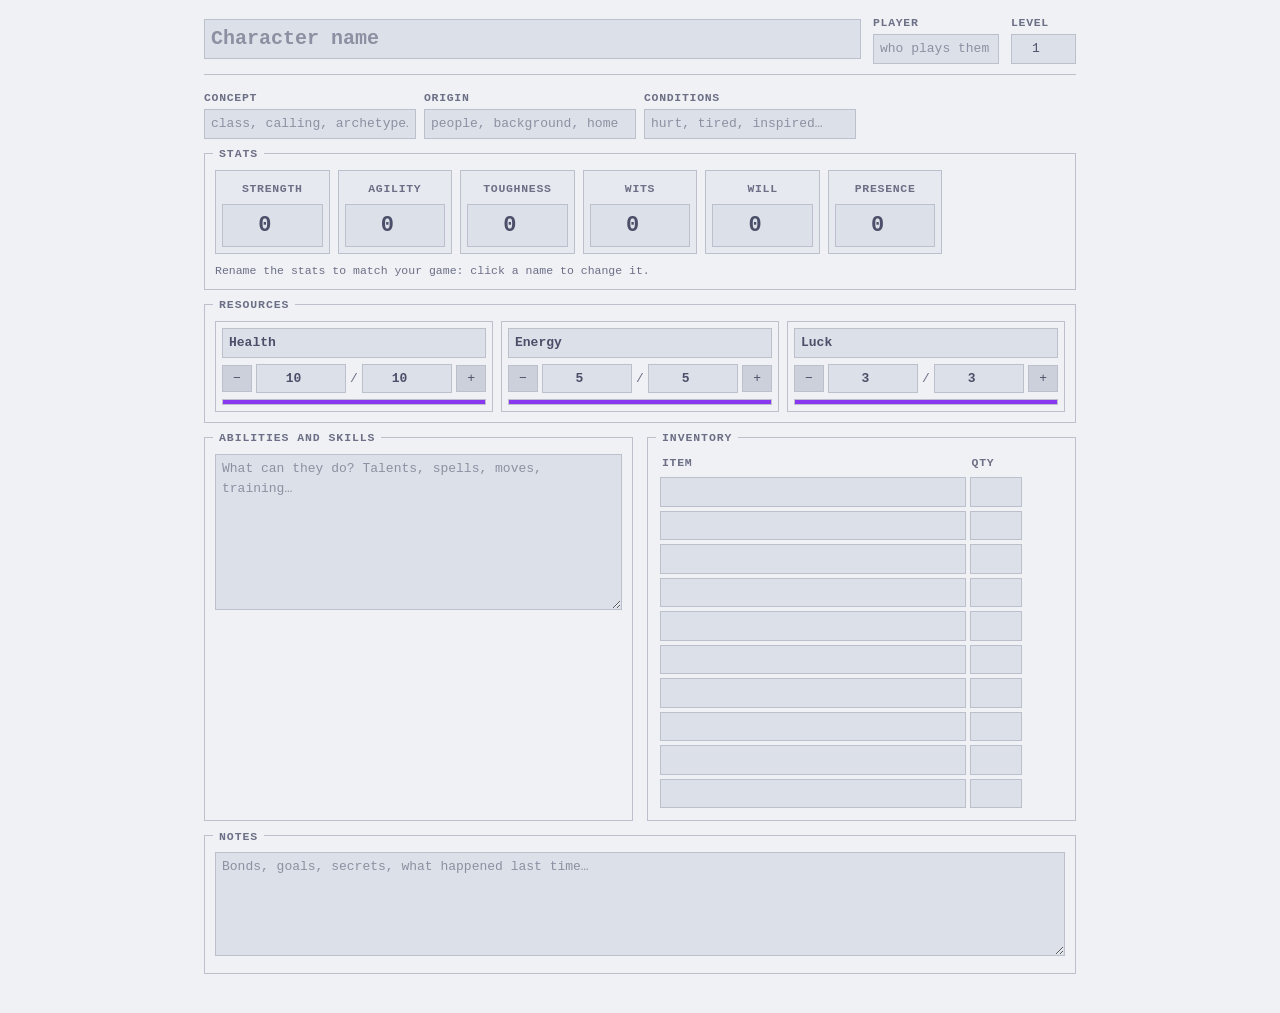
<file: web/templates/character-sheet.html>
<!doctype html>
<html lang="en">
<head>
<meta charset="utf-8">
<meta name="viewport" content="width=device-width, initial-scale=1">
<meta name="mothergoose" content="theme">
<title>Character sheet</title>
<style>
  /* MotherGoose look: its theme's tokens when MotherGoose serves the page,
     Catppuccin Latte / Mocha when the page is opened on its own. */
  :root {
    --bg: #eff1f5; --bar: #e6e9ef; --deep: #dce0e8; --surface: #ccd0da; --line: #bcc0cc; --line-strong: #acb0be;
    --text: #4c4f69; --muted: #6c6f85; --accent: #8839ef; --on-accent: #eff1f5;
    --players: #1e66f5; --referee: #fe640b; --live: #40a02b; --warn: #df8e1d; --danger: #d20f39;
    --font: "JetBrains Mono", ui-monospace, "SFMono-Regular", Menlo, Consolas, monospace;
    --fs-title: 14px; --fs-body: 13px; --fs-small: 11.5px;
  }
  @media (prefers-color-scheme: dark) {
    :root {
      --bg: #1e1e2e; --bar: #181825; --deep: #11111b; --surface: #313244; --line: #45475a; --line-strong: #585b70;
      --text: #cdd6f4; --muted: #a6adc8; --accent: #cba6f7; --on-accent: #11111b;
      --players: #89b4fa; --referee: #fab387; --live: #a6e3a1; --warn: #f9e2af; --danger: #f38ba8;
    }
  }
  * { box-sizing: border-box; }
  [hidden] { display: none !important; }
  html { -webkit-text-size-adjust: 100%; }
  body { margin: 0; background: var(--bg); color: var(--text); font: 400 var(--fs-body)/1.5 var(--font); }
  .page { max-width: 900px; margin: 0 auto; padding: 14px 14px 40px; display: grid; gap: 14px; }
  .head { display: flex; flex-wrap: wrap; align-items: center; gap: 8px 12px; padding-bottom: 10px; border-bottom: 1px solid var(--line); }
  .head .grow { flex: 1 1 220px; }
  .big { font-size: calc(var(--fs-title) + 6px); font-weight: 700; width: 100%; }
  /* Panels: a 1px box with its title sitting on the top line. */
  .panel { position: relative; border: 1px solid var(--line); padding: 16px 10px 10px; }
  .panel > .t {
    position: absolute; top: -.75em; left: 8px; padding: 0 6px; background: var(--bg);
    font-size: var(--fs-small); font-weight: 700; letter-spacing: .08em; text-transform: uppercase; color: var(--muted);
  }
  .grid { display: grid; gap: 8px; grid-template-columns: repeat(auto-fill, minmax(var(--min, 150px), 1fr)); }
  .row { display: flex; flex-wrap: wrap; align-items: center; gap: 6px; }
  .muted { color: var(--muted); }
  .small { font-size: var(--fs-small); }
  label.f { display: grid; gap: 3px; }
  label.f > span { font-size: var(--fs-small); font-weight: 700; color: var(--muted); text-transform: uppercase; letter-spacing: .06em; }
  input, textarea, select {
    font: inherit; color: var(--text); background: var(--deep);
    border: 1px solid var(--line); border-radius: 0; padding: 4px 6px; min-width: 0;
  }
  input::placeholder, textarea::placeholder { color: var(--muted); opacity: .7; }
  textarea { width: 100%; min-height: 6em; resize: vertical; line-height: 1.5; }
  input[type=number] { text-align: center; }
  input[type=checkbox], input[type=radio] { accent-color: var(--accent); width: 15px; height: 15px; margin: 0; }
  input:focus, textarea:focus, select:focus, [contenteditable]:focus { outline: none; border-color: var(--accent); }
  button {
    font: inherit; color: var(--text); background: var(--surface); border: 1px solid var(--line);
    border-radius: 0; padding: 3px 10px; cursor: pointer; min-height: 26px;
  }
  button:hover { border-color: var(--accent); }
  button:focus-visible { outline: 1px solid var(--accent); outline-offset: 1px; }
  button.primary { background: var(--accent); border-color: var(--accent); color: var(--on-accent); font-weight: 700; }
  button.quiet { background: none; }
  table { width: 100%; border-collapse: collapse; }
  th { font-size: var(--fs-small); font-weight: 700; color: var(--muted); text-transform: uppercase; letter-spacing: .06em; text-align: left; padding: 0 4px 4px; }
  td { padding: 2px; }
  td input { width: 100%; }
  /* Touch screens: everything you tap is 40px or more, text a step bigger,
     and fields at 16px or more so iOS doesn't zoom in. */
  @media (pointer: coarse) {
    :root { --fs-title: 16px; --fs-body: 15px; --fs-small: 13px; }
    button { min-height: 40px; min-width: 40px; touch-action: manipulation; }
    input, select, textarea { font-size: max(16px, 1em); }
    input:not([type=checkbox]):not([type=radio]), select { min-height: 40px; }
    input[type=checkbox], input[type=radio] { width: 22px; height: 22px; }
    td { padding: 3px 2px; }
  }
  /* Reduced or no motion, as chosen in MotherGoose's Display settings. */
  :root[data-anim="off"] *, :root[data-anim="reduced"] * { transition: none !important; animation: none !important; }
  .stats { --min: 110px; }
  .stat { display: grid; gap: 4px; padding: 6px; border: 1px solid var(--line); background: var(--bar); text-align: center; }
  .stat input.lbl { background: none; border-color: transparent; text-align: center; font-size: var(--fs-small); font-weight: 700; text-transform: uppercase; letter-spacing: .06em; color: var(--muted); padding: 2px; }
  .stat input.lbl:focus { border-color: var(--accent); }
  .stat input.val { font-size: calc(var(--fs-title) + 8px); font-weight: 700; padding: 4px 2px; }
  .res { display: grid; grid-template-columns: minmax(0, 1fr); gap: 6px; align-items: center; padding: 6px; border: 1px solid var(--line); }
  .res input.lbl { font-weight: 700; }
  .res .count input { flex: 1; min-width: 3em; }
  .res .count { display: flex; align-items: center; gap: 4px; min-width: 0; }
  .res .count input { width: 4.2em; font-weight: 700; }
  .res .bar { grid-column: 1 / -1; height: 6px; background: var(--deep); border: 1px solid var(--line); }
  .res .bar span { display: block; height: 100%; width: 0; background: var(--accent); transition: width .2s; }
  .two { display: grid; gap: 14px; grid-template-columns: repeat(auto-fit, minmax(280px, 1fr)); }
  .inv td:nth-child(2) input { width: 4em; }
</style>
</head>
<body>
<main class="page">
  <header class="head">
    <div class="grow"><input class="big" id="name" placeholder="Character name" aria-label="Character name"></div>
    <label class="f"><span>Player</span><input id="player" placeholder="who plays them" size="14"></label>
    <label class="f"><span>Level</span><input id="level" type="number" min="0" value="1" style="width:5em"></label>
  </header>

  <div class="grid" style="--min: 200px">
    <label class="f"><span>Concept</span><input id="concept" placeholder="class, calling, archetype…"></label>
    <label class="f"><span>Origin</span><input id="origin" placeholder="people, background, home"></label>
    <label class="f"><span>Conditions</span><input id="conditions" placeholder="hurt, tired, inspired…"></label>
  </div>

  <section class="panel"><span class="t">Stats</span>
    <div class="grid stats">
      <div class="stat"><input class="lbl" id="stat1-label" value="Strength" aria-label="Stat 1 name"><input class="val" id="stat1" type="number" value="0" aria-label="Stat 1"></div>
      <div class="stat"><input class="lbl" id="stat2-label" value="Agility" aria-label="Stat 2 name"><input class="val" id="stat2" type="number" value="0" aria-label="Stat 2"></div>
      <div class="stat"><input class="lbl" id="stat3-label" value="Toughness" aria-label="Stat 3 name"><input class="val" id="stat3" type="number" value="0" aria-label="Stat 3"></div>
      <div class="stat"><input class="lbl" id="stat4-label" value="Wits" aria-label="Stat 4 name"><input class="val" id="stat4" type="number" value="0" aria-label="Stat 4"></div>
      <div class="stat"><input class="lbl" id="stat5-label" value="Will" aria-label="Stat 5 name"><input class="val" id="stat5" type="number" value="0" aria-label="Stat 5"></div>
      <div class="stat"><input class="lbl" id="stat6-label" value="Presence" aria-label="Stat 6 name"><input class="val" id="stat6" type="number" value="0" aria-label="Stat 6"></div>
    </div>
    <p class="small muted" style="margin:8px 0 0">Rename the stats to match your game: click a name to change it.</p>
  </section>

  <section class="panel"><span class="t">Resources</span>
    <div class="grid" style="--min: 230px">
      <div class="res" data-res="res1">
        <input class="lbl" id="res1-label" value="Health" aria-label="Resource 1 name">
        <span class="count"><button type="button" data-step="-1" aria-label="One less">−</button><input id="res1" type="number" value="10" aria-label="Current"><span class="muted">/</span><input id="res1-max" type="number" value="10" aria-label="Maximum"><button type="button" data-step="1" aria-label="One more">+</button></span>
        <div class="bar"><span></span></div>
      </div>
      <div class="res" data-res="res2">
        <input class="lbl" id="res2-label" value="Energy" aria-label="Resource 2 name">
        <span class="count"><button type="button" data-step="-1" aria-label="One less">−</button><input id="res2" type="number" value="5" aria-label="Current"><span class="muted">/</span><input id="res2-max" type="number" value="5" aria-label="Maximum"><button type="button" data-step="1" aria-label="One more">+</button></span>
        <div class="bar"><span></span></div>
      </div>
      <div class="res" data-res="res3">
        <input class="lbl" id="res3-label" value="Luck" aria-label="Resource 3 name">
        <span class="count"><button type="button" data-step="-1" aria-label="One less">−</button><input id="res3" type="number" value="3" aria-label="Current"><span class="muted">/</span><input id="res3-max" type="number" value="3" aria-label="Maximum"><button type="button" data-step="1" aria-label="One more">+</button></span>
        <div class="bar"><span></span></div>
      </div>
    </div>
  </section>

  <div class="two">
    <section class="panel"><span class="t">Abilities and skills</span>
      <textarea id="abilities" placeholder="What can they do? Talents, spells, moves, training…" style="min-height:12em"></textarea>
    </section>
    <section class="panel"><span class="t">Inventory</span>
      <table class="inv"><thead><tr><th>Item</th><th>Qty</th></tr></thead><tbody id="inv"></tbody></table>
    </section>
  </div>

  <section class="panel"><span class="t">Notes</span>
    <textarea id="notes" placeholder="Bonds, goals, secrets, what happened last time…" style="min-height:8em"></textarea>
  </section>
</main>
<script>
  // Inventory rows: each field has its own id, so every row is saved.
  (function () {
    var body = document.getElementById('inv');
    for (var i = 1; i <= 10; i++) {
      var tr = document.createElement('tr');
      tr.innerHTML = '<td><input id="inv' + i + '" aria-label="Item ' + i + '"></td><td><input id="inv' + i + '-qty" type="number" min="0" aria-label="Quantity ' + i + '"></td>';
      body.appendChild(tr);
    }
  })();

  // Resources: − and + change the current value (as typing would, so it is
  // saved and synced), and the bar shows how full it is.
  document.addEventListener('DOMContentLoaded', function () {
    document.querySelectorAll('.res').forEach(function (box) {
      var id = box.dataset.res;
      var cur = document.getElementById(id), max = document.getElementById(id + '-max');
      var bar = box.querySelector('.bar span');
      function draw() {
        var c = parseFloat(cur.value) || 0, m = parseFloat(max.value) || 0;
        bar.style.width = (m > 0 ? Math.max(0, Math.min(100, c / m * 100)) : 0) + '%';
      }
      box.querySelectorAll('[data-step]').forEach(function (b) {
        b.addEventListener('click', function () {
          cur.value = (parseFloat(cur.value) || 0) + Number(b.dataset.step);
          cur.dispatchEvent(new Event('input', { bubbles: true }));
          cur.dispatchEvent(new Event('change', { bubbles: true }));
        });
      });
      cur.addEventListener('input', draw);
      max.addEventListener('input', draw);
      draw();
    });
  });
</script>
</body>
</html>
</file>
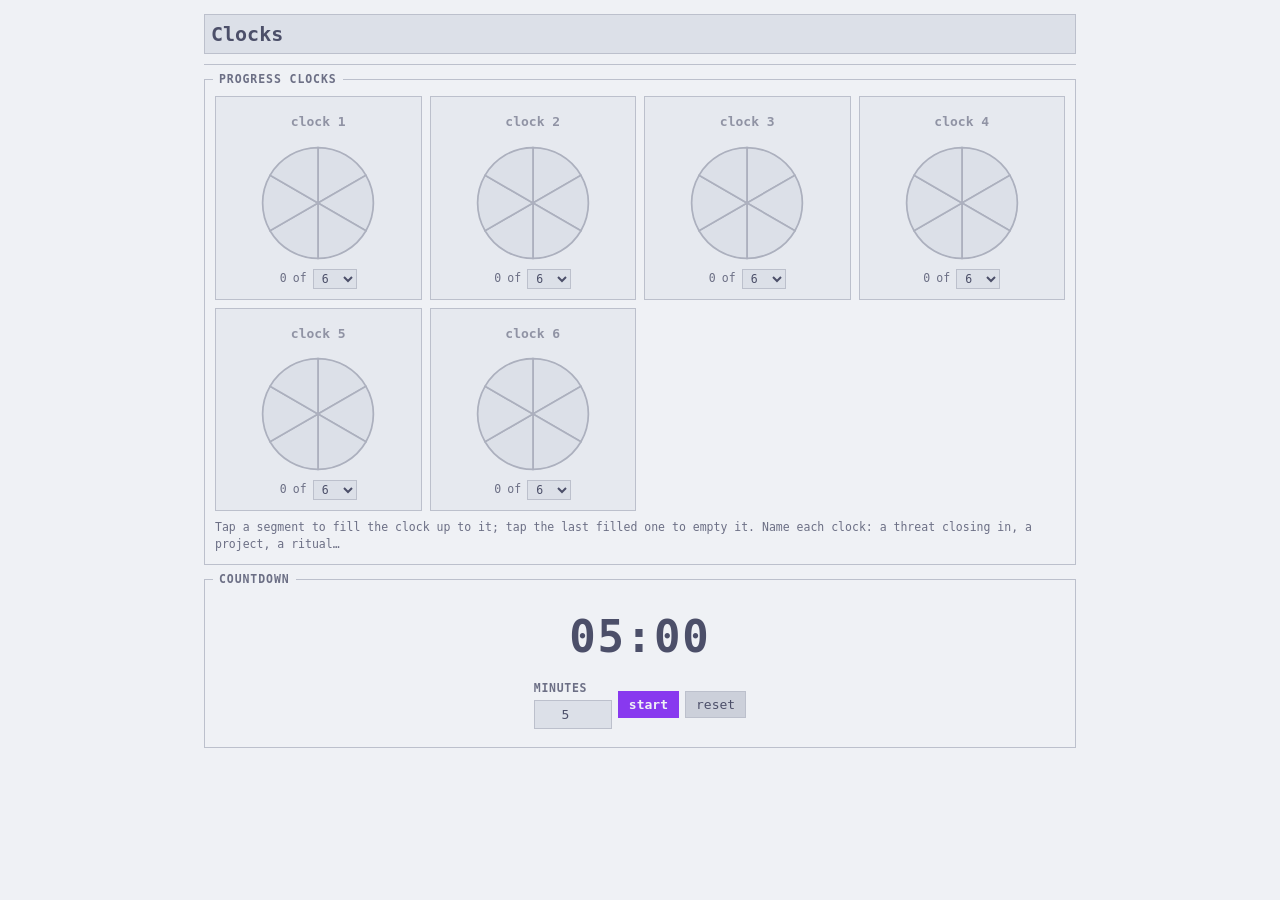
<file: web/templates/clocks.html>
<!doctype html>
<html lang="en">
<head>
<meta charset="utf-8">
<meta name="viewport" content="width=device-width, initial-scale=1">
<meta name="mothergoose" content="theme">
<title>Clocks</title>
<style>
  /* MotherGoose look: its theme's tokens when MotherGoose serves the page,
     Catppuccin Latte / Mocha when the page is opened on its own. */
  :root {
    --bg: #eff1f5; --bar: #e6e9ef; --deep: #dce0e8; --surface: #ccd0da; --line: #bcc0cc; --line-strong: #acb0be;
    --text: #4c4f69; --muted: #6c6f85; --accent: #8839ef; --on-accent: #eff1f5;
    --players: #1e66f5; --referee: #fe640b; --live: #40a02b; --warn: #df8e1d; --danger: #d20f39;
    --font: "JetBrains Mono", ui-monospace, "SFMono-Regular", Menlo, Consolas, monospace;
    --fs-title: 14px; --fs-body: 13px; --fs-small: 11.5px;
  }
  @media (prefers-color-scheme: dark) {
    :root {
      --bg: #1e1e2e; --bar: #181825; --deep: #11111b; --surface: #313244; --line: #45475a; --line-strong: #585b70;
      --text: #cdd6f4; --muted: #a6adc8; --accent: #cba6f7; --on-accent: #11111b;
      --players: #89b4fa; --referee: #fab387; --live: #a6e3a1; --warn: #f9e2af; --danger: #f38ba8;
    }
  }
  * { box-sizing: border-box; }
  [hidden] { display: none !important; }
  html { -webkit-text-size-adjust: 100%; }
  body { margin: 0; background: var(--bg); color: var(--text); font: 400 var(--fs-body)/1.5 var(--font); }
  .page { max-width: 900px; margin: 0 auto; padding: 14px 14px 40px; display: grid; gap: 14px; }
  .head { display: flex; flex-wrap: wrap; align-items: center; gap: 8px 12px; padding-bottom: 10px; border-bottom: 1px solid var(--line); }
  .head .grow { flex: 1 1 220px; }
  .big { font-size: calc(var(--fs-title) + 6px); font-weight: 700; width: 100%; }
  /* Panels: a 1px box with its title sitting on the top line. */
  .panel { position: relative; border: 1px solid var(--line); padding: 16px 10px 10px; }
  .panel > .t {
    position: absolute; top: -.75em; left: 8px; padding: 0 6px; background: var(--bg);
    font-size: var(--fs-small); font-weight: 700; letter-spacing: .08em; text-transform: uppercase; color: var(--muted);
  }
  .grid { display: grid; gap: 8px; grid-template-columns: repeat(auto-fill, minmax(var(--min, 150px), 1fr)); }
  .row { display: flex; flex-wrap: wrap; align-items: center; gap: 6px; }
  .muted { color: var(--muted); }
  .small { font-size: var(--fs-small); }
  label.f { display: grid; gap: 3px; }
  label.f > span { font-size: var(--fs-small); font-weight: 700; color: var(--muted); text-transform: uppercase; letter-spacing: .06em; }
  input, textarea, select {
    font: inherit; color: var(--text); background: var(--deep);
    border: 1px solid var(--line); border-radius: 0; padding: 4px 6px; min-width: 0;
  }
  input::placeholder, textarea::placeholder { color: var(--muted); opacity: .7; }
  textarea { width: 100%; min-height: 6em; resize: vertical; line-height: 1.5; }
  input[type=number] { text-align: center; }
  input[type=checkbox], input[type=radio] { accent-color: var(--accent); width: 15px; height: 15px; margin: 0; }
  input:focus, textarea:focus, select:focus, [contenteditable]:focus { outline: none; border-color: var(--accent); }
  button {
    font: inherit; color: var(--text); background: var(--surface); border: 1px solid var(--line);
    border-radius: 0; padding: 3px 10px; cursor: pointer; min-height: 26px;
  }
  button:hover { border-color: var(--accent); }
  button:focus-visible { outline: 1px solid var(--accent); outline-offset: 1px; }
  button.primary { background: var(--accent); border-color: var(--accent); color: var(--on-accent); font-weight: 700; }
  button.quiet { background: none; }
  table { width: 100%; border-collapse: collapse; }
  th { font-size: var(--fs-small); font-weight: 700; color: var(--muted); text-transform: uppercase; letter-spacing: .06em; text-align: left; padding: 0 4px 4px; }
  td { padding: 2px; }
  td input { width: 100%; }
  /* Touch screens: everything you tap is 40px or more, text a step bigger,
     and fields at 16px or more so iOS doesn't zoom in. */
  @media (pointer: coarse) {
    :root { --fs-title: 16px; --fs-body: 15px; --fs-small: 13px; }
    button { min-height: 40px; min-width: 40px; touch-action: manipulation; }
    input, select, textarea { font-size: max(16px, 1em); }
    input:not([type=checkbox]):not([type=radio]), select { min-height: 40px; }
    input[type=checkbox], input[type=radio] { width: 22px; height: 22px; }
    td { padding: 3px 2px; }
  }
  /* Reduced or no motion, as chosen in MotherGoose's Display settings. */
  :root[data-anim="off"] *, :root[data-anim="reduced"] * { transition: none !important; animation: none !important; }
  .clocks { --min: 180px; }
  .clock { display: grid; justify-items: center; gap: 6px; padding: 10px 8px; border: 1px solid var(--line); background: var(--bar); }
  .clock input.lbl { width: 100%; text-align: center; font-weight: 700; background: none; border-color: transparent; }
  .clock input.lbl:focus { border-color: var(--accent); }
  .clock svg { width: 120px; height: 120px; cursor: pointer; touch-action: manipulation; }
  .clock svg path { fill: var(--deep); stroke: var(--line-strong); stroke-width: 1.5; transition: fill .15s; }
  .clock svg path.on { fill: var(--accent); }
  .clock svg path:hover { stroke: var(--accent); }
  .clock .meta { display: flex; align-items: center; gap: 6px; font-size: var(--fs-small); color: var(--muted); }
  .clock select { padding: 1px 4px; }
  .timer { display: grid; justify-items: center; gap: 10px; padding: 8px; }
  .timer .left { font-size: 44px; font-weight: 700; letter-spacing: .04em; font-variant-numeric: tabular-nums; }
  .timer .left.done { color: var(--danger); }
  .timer .left.run { color: var(--accent); }
</style>
</head>
<body>
<main class="page">
  <header class="head">
    <div class="grow"><input class="big" id="title" value="Clocks" aria-label="Title"></div>
  </header>

  <section class="panel"><span class="t">Progress clocks</span>
    <div class="grid clocks" id="clocks"></div>
    <p class="small muted" style="margin:8px 0 0">Tap a segment to fill the clock up to it; tap the last filled one to empty it. Name each clock: a threat closing in, a project, a ritual…</p>
  </section>

  <section class="panel"><span class="t">Countdown</span>
    <div class="timer">
      <div class="left" id="left" aria-live="polite">05:00</div>
      <div class="row">
        <label class="f"><span>Minutes</span><input id="timer-min" type="number" min="0" max="600" value="5" style="width:6em"></label>
        <button type="button" class="primary" id="go">start</button>
        <button type="button" id="reset">reset</button>
      </div>
    </div>
  </section>
</main>
<script>
  // A clock's name and size are fields; how full it is, and the countdown,
  // are kept with MotherGoose.set so every device shows the same.
  var CLOCKS = 6, SVGNS = 'http://www.w3.org/2000/svg';
  (function () {
    var box = document.getElementById('clocks');
    for (var i = 1; i <= CLOCKS; i++) {
      var d = document.createElement('div');
      d.className = 'clock';
      d.dataset.clock = i;
      d.innerHTML = '<input class="lbl" id="k' + i + '-label" placeholder="clock ' + i + '" aria-label="Clock ' + i + ' name">' +
        '<svg viewBox="-52 -52 104 104" role="img" aria-label="Clock ' + i + '"></svg>' +
        '<span class="meta"><span class="fill">0</span> of <select id="k' + i + '-size" aria-label="Segments">' +
        [4, 6, 8, 10, 12].map(function (n) { return '<option' + (n === 6 ? ' selected' : '') + '>' + n + '</option>'; }).join('') + '</select></span>';
      box.appendChild(d);
    }
  })();

  document.addEventListener('DOMContentLoaded', function () {
    var mg = window.MotherGoose;
    var fill = {};
    function size(i) { return +document.getElementById('k' + i + '-size').value || 6; }
    function draw(i) {
      var box = document.querySelector('[data-clock="' + i + '"]'), svg = box.querySelector('svg');
      var n = size(i), f = Math.min(fill[i] || 0, n);
      svg.textContent = '';
      for (var s = 0; s < n; s++) {
        var a0 = (s / n) * 2 * Math.PI - Math.PI / 2, a1 = ((s + 1) / n) * 2 * Math.PI - Math.PI / 2;
        var p = document.createElementNS(SVGNS, 'path');
        p.setAttribute('d', 'M0 0 L' + 48 * Math.cos(a0) + ' ' + 48 * Math.sin(a0) + ' A48 48 0 0 1 ' + 48 * Math.cos(a1) + ' ' + 48 * Math.sin(a1) + ' Z');
        if (s < f) p.setAttribute('class', 'on');
        p.dataset.seg = s + 1;
        svg.appendChild(p);
      }
      box.querySelector('.fill').textContent = f;
    }
    for (var i = 1; i <= CLOCKS; i++) {
      (function (i) {
        fill[i] = (mg && mg.get('k' + i)) || 0;
        var box = document.querySelector('[data-clock="' + i + '"]');
        box.querySelector('svg').addEventListener('click', function (e) {
          var seg = e.target.dataset && +e.target.dataset.seg;
          if (!seg) return;
          fill[i] = fill[i] === seg ? seg - 1 : seg;
          if (mg) mg.set('k' + i, fill[i]);
          draw(i);
        });
        document.getElementById('k' + i + '-size').addEventListener('change', function () { draw(i); });
        if (mg) mg.on('k' + i, function (v) { fill[i] = v || 0; draw(i); });
        draw(i);
      })(i);
    }

    // The countdown: { running, endsAt } while running, { left } when paused.
    var t = (mg && mg.get('timer')) || null, tick = 0;
    var left = document.getElementById('left'), go = document.getElementById('go'), mins = document.getElementById('timer-min');
    function full() { return Math.max(0, (parseFloat(mins.value) || 0) * 60000); }
    function remaining() { return !t ? full() : t.running ? Math.max(0, t.endsAt - Date.now()) : t.left; }
    function show() {
      var ms = remaining(), s = Math.ceil(ms / 1000);
      left.textContent = String(Math.floor(s / 60)).padStart(2, '0') + ':' + String(s % 60).padStart(2, '0');
      left.className = 'left' + (t && t.running ? ' run' : '') + (ms === 0 && t ? ' done' : '');
      go.textContent = t && t.running ? 'pause' : 'start';
      clearTimeout(tick);
      if (t && t.running && ms > 0) tick = setTimeout(show, 250);
    }
    function save() { if (mg) mg.set('timer', t); show(); }
    go.addEventListener('click', function () {
      if (t && t.running) t = { running: false, left: remaining() };
      else t = { running: true, endsAt: Date.now() + (t ? t.left : full()) };
      save();
    });
    document.getElementById('reset').addEventListener('click', function () { t = null; save(); });
    mins.addEventListener('input', show);
    if (mg) mg.on('timer', function (v) { t = v || null; show(); });
    show();
  });
</script>
</body>
</html>
</file>
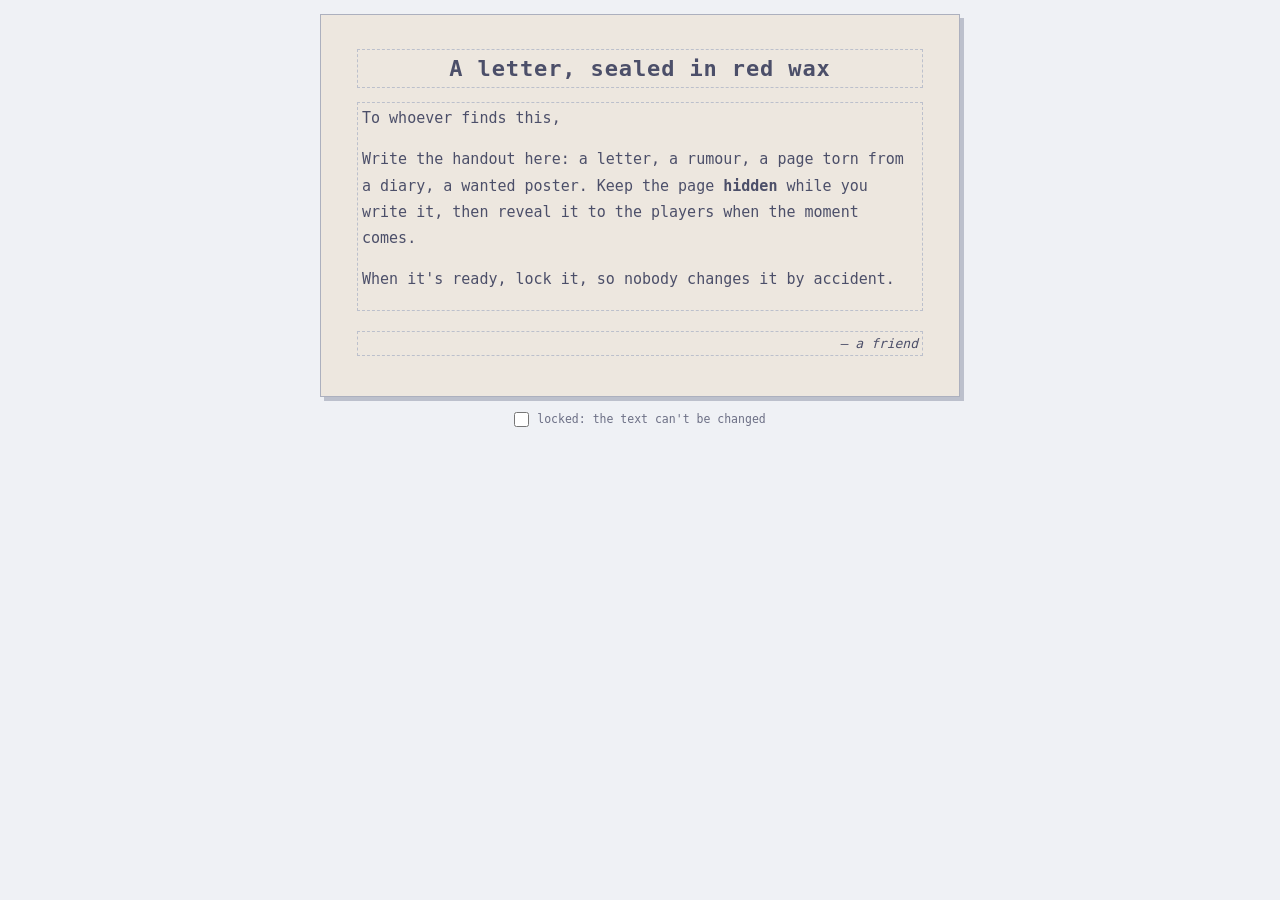
<file: web/templates/handout.html>
<!doctype html>
<html lang="en">
<head>
<meta charset="utf-8">
<meta name="viewport" content="width=device-width, initial-scale=1">
<meta name="mothergoose" content="theme">
<title>Handout</title>
<style>
  /* MotherGoose look: its theme's tokens when MotherGoose serves the page,
     Catppuccin Latte / Mocha when the page is opened on its own. */
  :root {
    --bg: #eff1f5; --bar: #e6e9ef; --deep: #dce0e8; --surface: #ccd0da; --line: #bcc0cc; --line-strong: #acb0be;
    --text: #4c4f69; --muted: #6c6f85; --accent: #8839ef; --on-accent: #eff1f5;
    --players: #1e66f5; --referee: #fe640b; --live: #40a02b; --warn: #df8e1d; --danger: #d20f39;
    --font: "JetBrains Mono", ui-monospace, "SFMono-Regular", Menlo, Consolas, monospace;
    --fs-title: 14px; --fs-body: 13px; --fs-small: 11.5px;
  }
  @media (prefers-color-scheme: dark) {
    :root {
      --bg: #1e1e2e; --bar: #181825; --deep: #11111b; --surface: #313244; --line: #45475a; --line-strong: #585b70;
      --text: #cdd6f4; --muted: #a6adc8; --accent: #cba6f7; --on-accent: #11111b;
      --players: #89b4fa; --referee: #fab387; --live: #a6e3a1; --warn: #f9e2af; --danger: #f38ba8;
    }
  }
  * { box-sizing: border-box; }
  [hidden] { display: none !important; }
  html { -webkit-text-size-adjust: 100%; }
  body { margin: 0; background: var(--bg); color: var(--text); font: 400 var(--fs-body)/1.5 var(--font); }
  .page { max-width: 900px; margin: 0 auto; padding: 14px 14px 40px; display: grid; gap: 14px; }
  .head { display: flex; flex-wrap: wrap; align-items: center; gap: 8px 12px; padding-bottom: 10px; border-bottom: 1px solid var(--line); }
  .head .grow { flex: 1 1 220px; }
  .big { font-size: calc(var(--fs-title) + 6px); font-weight: 700; width: 100%; }
  /* Panels: a 1px box with its title sitting on the top line. */
  .panel { position: relative; border: 1px solid var(--line); padding: 16px 10px 10px; }
  .panel > .t {
    position: absolute; top: -.75em; left: 8px; padding: 0 6px; background: var(--bg);
    font-size: var(--fs-small); font-weight: 700; letter-spacing: .08em; text-transform: uppercase; color: var(--muted);
  }
  .grid { display: grid; gap: 8px; grid-template-columns: repeat(auto-fill, minmax(var(--min, 150px), 1fr)); }
  .row { display: flex; flex-wrap: wrap; align-items: center; gap: 6px; }
  .muted { color: var(--muted); }
  .small { font-size: var(--fs-small); }
  label.f { display: grid; gap: 3px; }
  label.f > span { font-size: var(--fs-small); font-weight: 700; color: var(--muted); text-transform: uppercase; letter-spacing: .06em; }
  input, textarea, select {
    font: inherit; color: var(--text); background: var(--deep);
    border: 1px solid var(--line); border-radius: 0; padding: 4px 6px; min-width: 0;
  }
  input::placeholder, textarea::placeholder { color: var(--muted); opacity: .7; }
  textarea { width: 100%; min-height: 6em; resize: vertical; line-height: 1.5; }
  input[type=number] { text-align: center; }
  input[type=checkbox], input[type=radio] { accent-color: var(--accent); width: 15px; height: 15px; margin: 0; }
  input:focus, textarea:focus, select:focus, [contenteditable]:focus { outline: none; border-color: var(--accent); }
  button {
    font: inherit; color: var(--text); background: var(--surface); border: 1px solid var(--line);
    border-radius: 0; padding: 3px 10px; cursor: pointer; min-height: 26px;
  }
  button:hover { border-color: var(--accent); }
  button:focus-visible { outline: 1px solid var(--accent); outline-offset: 1px; }
  button.primary { background: var(--accent); border-color: var(--accent); color: var(--on-accent); font-weight: 700; }
  button.quiet { background: none; }
  table { width: 100%; border-collapse: collapse; }
  th { font-size: var(--fs-small); font-weight: 700; color: var(--muted); text-transform: uppercase; letter-spacing: .06em; text-align: left; padding: 0 4px 4px; }
  td { padding: 2px; }
  td input { width: 100%; }
  /* Touch screens: everything you tap is 40px or more, text a step bigger,
     and fields at 16px or more so iOS doesn't zoom in. */
  @media (pointer: coarse) {
    :root { --fs-title: 16px; --fs-body: 15px; --fs-small: 13px; }
    button { min-height: 40px; min-width: 40px; touch-action: manipulation; }
    input, select, textarea { font-size: max(16px, 1em); }
    input:not([type=checkbox]):not([type=radio]), select { min-height: 40px; }
    input[type=checkbox], input[type=radio] { width: 22px; height: 22px; }
    td { padding: 3px 2px; }
  }
  /* Reduced or no motion, as chosen in MotherGoose's Display settings. */
  :root[data-anim="off"] *, :root[data-anim="reduced"] * { transition: none !important; animation: none !important; }
  .paper {
    max-width: 640px; width: 100%; margin: 0 auto; padding: 34px 36px 40px;
    background: color-mix(in srgb, var(--warn) 10%, var(--bg)); color: var(--text);
    border: 1px solid var(--line-strong); box-shadow: 4px 4px 0 var(--line);
  }
  .paper h1 { margin: 0 0 14px; font-size: calc(var(--fs-title) + 8px); text-align: center; letter-spacing: .04em; }
  #heading, #letter, #signature { outline: none; border: 1px dashed transparent; padding: 2px 4px; }
  .editing #heading, .editing #letter, .editing #signature { border-color: var(--line); }
  #heading:focus, #letter:focus, #signature:focus { border-color: var(--accent); }
  #letter { line-height: 1.75; font-size: calc(var(--fs-body) + 2px); min-height: 10em; overflow-wrap: anywhere; }
  #letter p { margin: 0 0 1em; }
  #signature { margin-top: 20px; text-align: right; font-style: italic; }
  .lock { display: flex; align-items: center; justify-content: center; gap: 8px; font-size: var(--fs-small); color: var(--muted); }
</style>
</head>
<body>
<main class="page">
  <article class="paper editing" id="paper">
    <h1 id="heading" contenteditable="true" aria-label="Heading">A letter, sealed in red wax</h1>
    <div id="letter" contenteditable="true" role="textbox" aria-multiline="true" aria-label="Text">
      <p>To whoever finds this,</p>
      <p>Write the handout here: a letter, a rumour, a page torn from a diary, a wanted poster. Keep the page <b>hidden</b> while you write it, then reveal it to the players when the moment comes.</p>
      <p>When it's ready, lock it, so nobody changes it by accident.</p>
    </div>
    <div id="signature" contenteditable="true" aria-label="Signature">— a friend</div>
  </article>
  <label class="lock" id="lockLabel" data-mg-ignore><input type="checkbox" id="locked"> locked: the text can't be changed</label>
  <p class="lock" id="lockedNote" hidden>locked by the referee</p>
</main>
<script>
  // Locked or not is kept with MotherGoose.set, and only the referee gets
  // the switch: MotherGoose opens the page with ?edit on the referee's
  // computer. Players see "locked by the referee". (Opened on its own,
  // without MotherGoose, the switch is there.)
  document.addEventListener('DOMContentLoaded', function () {
    var mg = window.MotherGoose;
    var canEdit = !mg || /[?&]edit\b/.test(location.search);
    var lock = document.getElementById('locked');
    var locked = mg ? !!mg.get('locked') : false;
    function apply() {
      ['heading', 'letter', 'signature'].forEach(function (id) {
        document.getElementById(id).setAttribute('contenteditable', locked ? 'false' : 'true');
      });
      document.getElementById('paper').classList.toggle('editing', !locked);
      lock.checked = locked;
      document.getElementById('lockLabel').hidden = !canEdit;
      document.getElementById('lockedNote').hidden = canEdit || !locked;
    }
    lock.addEventListener('change', function () {
      locked = lock.checked;
      if (mg) mg.set('locked', locked);
      apply();
    });
    if (mg) mg.on('locked', function (v) { locked = !!v; apply(); });
    // After MotherGoose has restored the text (its own DOMContentLoaded).
    setTimeout(apply, 0);
  });
</script>
</body>
</html>
</file>
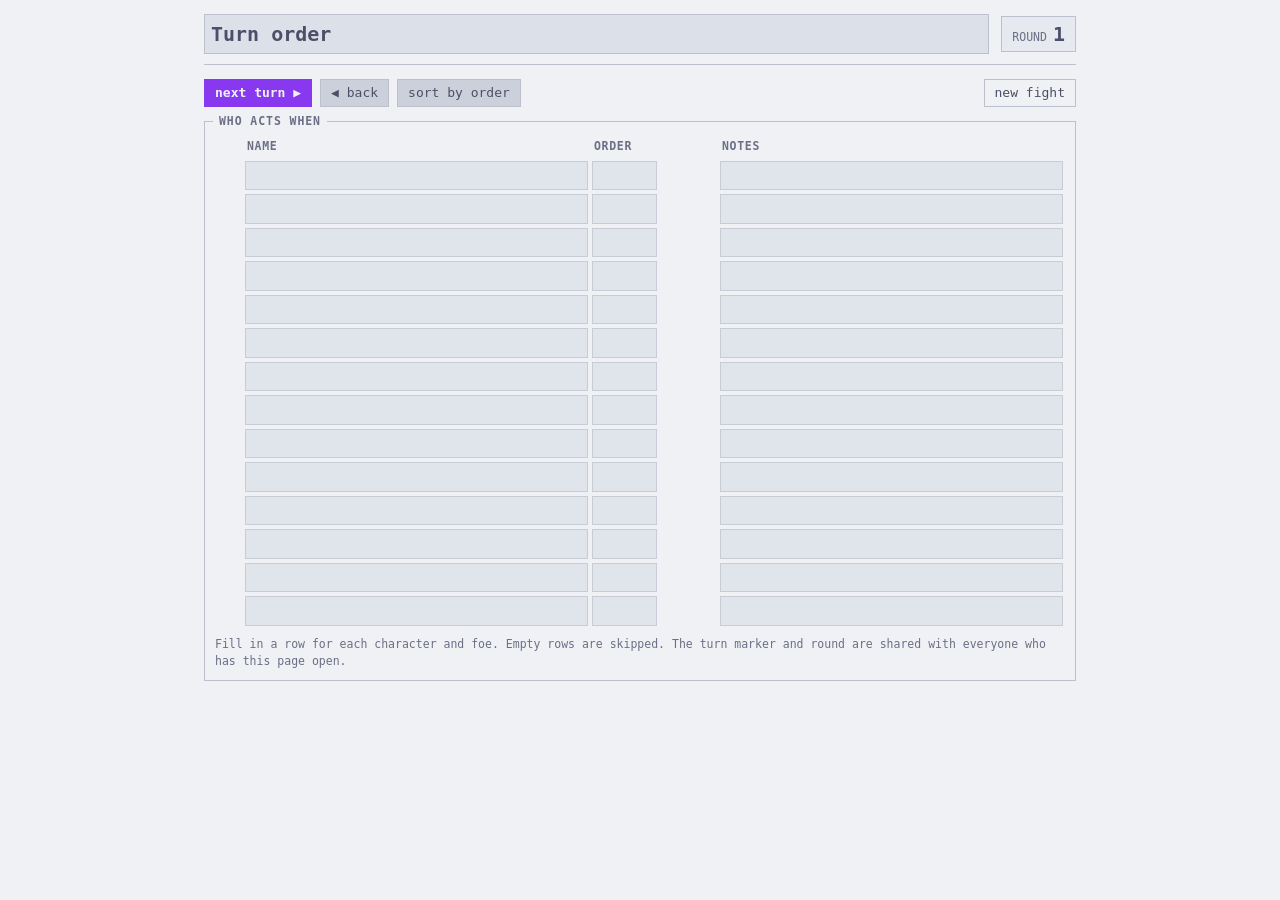
<file: web/templates/initiative.html>
<!doctype html>
<html lang="en">
<head>
<meta charset="utf-8">
<meta name="viewport" content="width=device-width, initial-scale=1">
<meta name="mothergoose" content="theme">
<title>Turn order</title>
<style>
  /* MotherGoose look: its theme's tokens when MotherGoose serves the page,
     Catppuccin Latte / Mocha when the page is opened on its own. */
  :root {
    --bg: #eff1f5; --bar: #e6e9ef; --deep: #dce0e8; --surface: #ccd0da; --line: #bcc0cc; --line-strong: #acb0be;
    --text: #4c4f69; --muted: #6c6f85; --accent: #8839ef; --on-accent: #eff1f5;
    --players: #1e66f5; --referee: #fe640b; --live: #40a02b; --warn: #df8e1d; --danger: #d20f39;
    --font: "JetBrains Mono", ui-monospace, "SFMono-Regular", Menlo, Consolas, monospace;
    --fs-title: 14px; --fs-body: 13px; --fs-small: 11.5px;
  }
  @media (prefers-color-scheme: dark) {
    :root {
      --bg: #1e1e2e; --bar: #181825; --deep: #11111b; --surface: #313244; --line: #45475a; --line-strong: #585b70;
      --text: #cdd6f4; --muted: #a6adc8; --accent: #cba6f7; --on-accent: #11111b;
      --players: #89b4fa; --referee: #fab387; --live: #a6e3a1; --warn: #f9e2af; --danger: #f38ba8;
    }
  }
  * { box-sizing: border-box; }
  [hidden] { display: none !important; }
  html { -webkit-text-size-adjust: 100%; }
  body { margin: 0; background: var(--bg); color: var(--text); font: 400 var(--fs-body)/1.5 var(--font); }
  .page { max-width: 900px; margin: 0 auto; padding: 14px 14px 40px; display: grid; gap: 14px; }
  .head { display: flex; flex-wrap: wrap; align-items: center; gap: 8px 12px; padding-bottom: 10px; border-bottom: 1px solid var(--line); }
  .head .grow { flex: 1 1 220px; }
  .big { font-size: calc(var(--fs-title) + 6px); font-weight: 700; width: 100%; }
  /* Panels: a 1px box with its title sitting on the top line. */
  .panel { position: relative; border: 1px solid var(--line); padding: 16px 10px 10px; }
  .panel > .t {
    position: absolute; top: -.75em; left: 8px; padding: 0 6px; background: var(--bg);
    font-size: var(--fs-small); font-weight: 700; letter-spacing: .08em; text-transform: uppercase; color: var(--muted);
  }
  .grid { display: grid; gap: 8px; grid-template-columns: repeat(auto-fill, minmax(var(--min, 150px), 1fr)); }
  .row { display: flex; flex-wrap: wrap; align-items: center; gap: 6px; }
  .muted { color: var(--muted); }
  .small { font-size: var(--fs-small); }
  label.f { display: grid; gap: 3px; }
  label.f > span { font-size: var(--fs-small); font-weight: 700; color: var(--muted); text-transform: uppercase; letter-spacing: .06em; }
  input, textarea, select {
    font: inherit; color: var(--text); background: var(--deep);
    border: 1px solid var(--line); border-radius: 0; padding: 4px 6px; min-width: 0;
  }
  input::placeholder, textarea::placeholder { color: var(--muted); opacity: .7; }
  textarea { width: 100%; min-height: 6em; resize: vertical; line-height: 1.5; }
  input[type=number] { text-align: center; }
  input[type=checkbox], input[type=radio] { accent-color: var(--accent); width: 15px; height: 15px; margin: 0; }
  input:focus, textarea:focus, select:focus, [contenteditable]:focus { outline: none; border-color: var(--accent); }
  button {
    font: inherit; color: var(--text); background: var(--surface); border: 1px solid var(--line);
    border-radius: 0; padding: 3px 10px; cursor: pointer; min-height: 26px;
  }
  button:hover { border-color: var(--accent); }
  button:focus-visible { outline: 1px solid var(--accent); outline-offset: 1px; }
  button.primary { background: var(--accent); border-color: var(--accent); color: var(--on-accent); font-weight: 700; }
  button.quiet { background: none; }
  table { width: 100%; border-collapse: collapse; }
  th { font-size: var(--fs-small); font-weight: 700; color: var(--muted); text-transform: uppercase; letter-spacing: .06em; text-align: left; padding: 0 4px 4px; }
  td { padding: 2px; }
  td input { width: 100%; }
  /* Touch screens: everything you tap is 40px or more, text a step bigger,
     and fields at 16px or more so iOS doesn't zoom in. */
  @media (pointer: coarse) {
    :root { --fs-title: 16px; --fs-body: 15px; --fs-small: 13px; }
    button { min-height: 40px; min-width: 40px; touch-action: manipulation; }
    input, select, textarea { font-size: max(16px, 1em); }
    input:not([type=checkbox]):not([type=radio]), select { min-height: 40px; }
    input[type=checkbox], input[type=radio] { width: 22px; height: 22px; }
    td { padding: 3px 2px; }
  }
  /* Reduced or no motion, as chosen in MotherGoose's Display settings. */
  :root[data-anim="off"] *, :root[data-anim="reduced"] * { transition: none !important; animation: none !important; }
  .bar2 { display: flex; flex-wrap: wrap; align-items: center; gap: 8px; }
  .round { display: inline-flex; align-items: baseline; gap: 6px; padding: 2px 10px; border: 1px solid var(--line); background: var(--bar); }
  .round b { font-size: calc(var(--fs-title) + 6px); }
  #order td:first-child { width: 28px; text-align: center; color: var(--muted); }
  #order td:nth-child(3) input { width: 5em; }
  #order tr.now td { background: color-mix(in srgb, var(--accent) 22%, var(--bg)); }
  #order tr.now td:first-child { color: var(--accent); font-weight: 700; }
  #order tr.now td:first-child::before { content: "▶"; }
  #order tr.now input { font-weight: 700; }
  #order tr.empty input { opacity: .75; }
</style>
</head>
<body>
<main class="page">
  <header class="head">
    <div class="grow"><input class="big" id="title" value="Turn order" aria-label="Title"></div>
    <span class="round" title="Round"><span class="small muted">ROUND</span><b id="round-out">1</b></span>
  </header>

  <div class="bar2">
    <button type="button" class="primary" id="next" title="The next one in the list takes their turn">next turn ▶</button>
    <button type="button" id="prev" title="Back to the one before">◀ back</button>
    <button type="button" id="sort" title="Highest order first">sort by order</button>
    <span class="grow" style="flex:1"></span>
    <button type="button" class="quiet" id="restart" title="Back to round 1, first in the list">new fight</button>
  </div>

  <section class="panel"><span class="t">Who acts when</span>
    <table id="order"><thead><tr><th></th><th>Name</th><th>Order</th><th>Notes</th></tr></thead><tbody></tbody></table>
    <p class="small muted" style="margin:8px 0 0">Fill in a row for each character and foe. Empty rows are skipped. The turn marker and round are shared with everyone who has this page open.</p>
  </section>
</main>
<script>
  var ROWS = 14;
  (function () {
    var body = document.querySelector('#order tbody');
    for (var i = 1; i <= ROWS; i++) {
      var tr = document.createElement('tr');
      tr.dataset.row = i;
      tr.innerHTML = '<td></td><td><input id="r' + i + '-name" aria-label="Name ' + i + '"></td>' +
        '<td><input id="r' + i + '-order" type="number" aria-label="Order ' + i + '"></td>' +
        '<td><input id="r' + i + '-note" aria-label="Notes ' + i + '"></td>';
      body.appendChild(tr);
    }
  })();

  document.addEventListener('DOMContentLoaded', function () {
    var mg = window.MotherGoose;
    var turn = (mg && mg.get('turn')) || 1;     // the row taking its turn
    var round = (mg && mg.get('round')) || 1;
    var rows = function () { return Array.from(document.querySelectorAll('#order tbody tr')); };
    var field = function (i, f) { return document.getElementById('r' + i + '-' + f); };
    var filled = function () { return rows().map(function (r) { return +r.dataset.row; }).filter(function (i) { return field(i, 'name').value.trim(); }); };

    function draw() {
      rows().forEach(function (r) {
        var i = +r.dataset.row;
        r.classList.toggle('now', i === turn && !!field(i, 'name').value.trim());
        r.classList.toggle('empty', !field(i, 'name').value.trim());
      });
      document.getElementById('round-out').textContent = round;
    }
    function save() { if (mg) { mg.set('turn', turn); mg.set('round', round); } draw(); }
    function step(by) {
      var list = filled();
      if (!list.length) return;
      var at = list.indexOf(turn);
      if (at < 0) { turn = list[0]; save(); return; }
      var next = at + by;
      if (next >= list.length) { next = 0; round++; }
      if (next < 0) { next = list.length - 1; round = Math.max(1, round - 1); }
      turn = list[next];
      save();
    }
    // Sorting moves the values between rows (as if typed), so it syncs.
    function sort() {
      var list = rows().map(function (r) {
        var i = +r.dataset.row;
        return { name: field(i, 'name').value, order: field(i, 'order').value, note: field(i, 'note').value, now: i === turn };
      });
      list.sort(function (a, b) {
        if (!a.name.trim() !== !b.name.trim()) return a.name.trim() ? -1 : 1;
        return (parseFloat(b.order) || -Infinity) - (parseFloat(a.order) || -Infinity);
      });
      list.forEach(function (v, k) {
        var i = k + 1;
        ['name', 'order', 'note'].forEach(function (f) {
          var el = field(i, f);
          if (el.value !== v[f]) { el.value = v[f]; el.dispatchEvent(new Event('input', { bubbles: true })); }
        });
        if (v.now) turn = i;
      });
      save();
    }
    document.getElementById('next').addEventListener('click', function () { step(1); });
    document.getElementById('prev').addEventListener('click', function () { step(-1); });
    document.getElementById('sort').addEventListener('click', sort);
    document.getElementById('restart').addEventListener('click', function () { var l = filled(); turn = l[0] || 1; round = 1; save(); });
    document.getElementById('order').addEventListener('input', draw);
    if (mg) {
      mg.on('turn', function (v) { turn = v || 1; draw(); });
      mg.on('round', function (v) { round = v || 1; draw(); });
    }
    draw();
  });
</script>
</body>
</html>
</file>
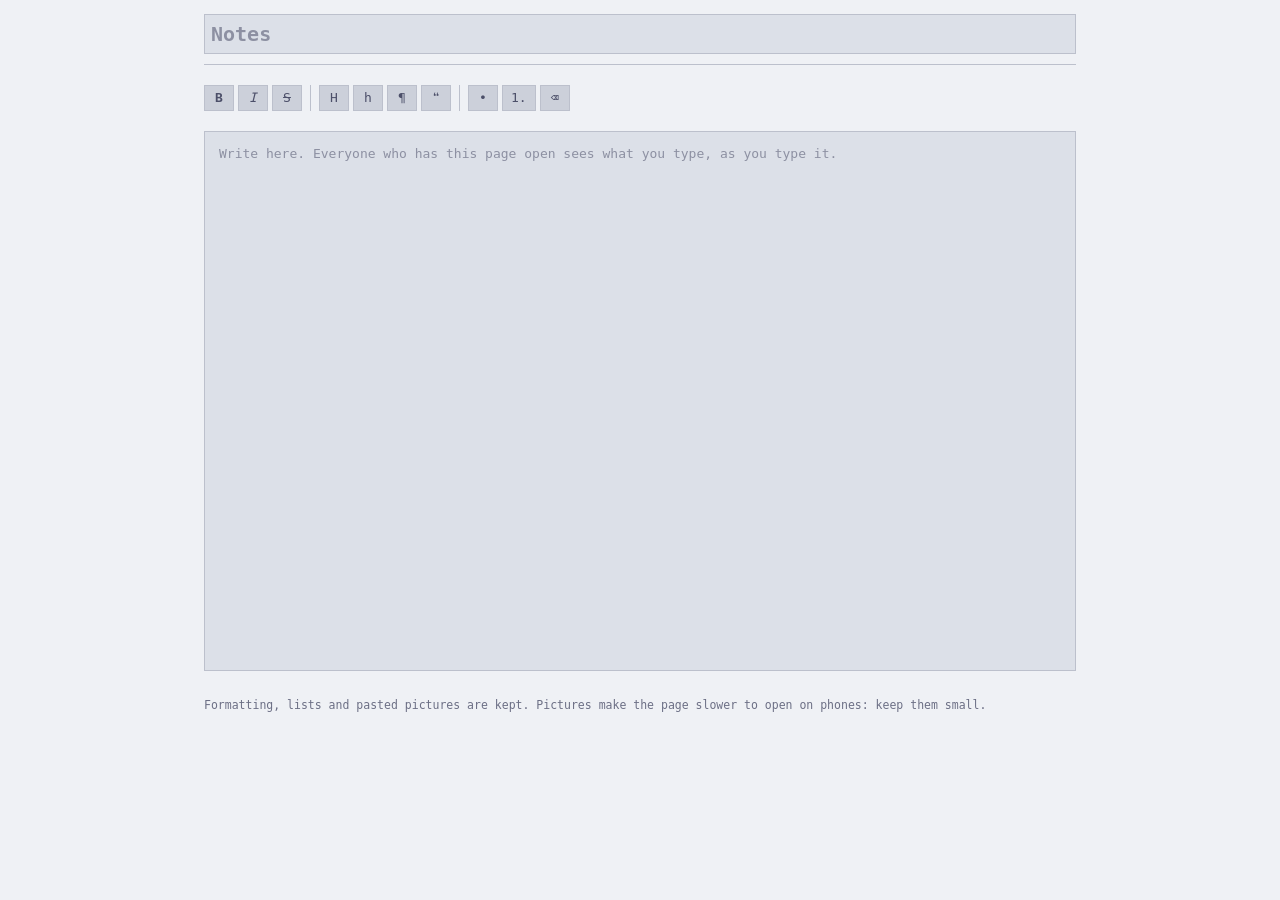
<file: web/templates/notes.html>
<!doctype html>
<html lang="en">
<head>
<meta charset="utf-8">
<meta name="viewport" content="width=device-width, initial-scale=1">
<meta name="mothergoose" content="theme">
<title>Notes</title>
<style>
  /* MotherGoose look: its theme's tokens when MotherGoose serves the page,
     Catppuccin Latte / Mocha when the page is opened on its own. */
  :root {
    --bg: #eff1f5; --bar: #e6e9ef; --deep: #dce0e8; --surface: #ccd0da; --line: #bcc0cc; --line-strong: #acb0be;
    --text: #4c4f69; --muted: #6c6f85; --accent: #8839ef; --on-accent: #eff1f5;
    --players: #1e66f5; --referee: #fe640b; --live: #40a02b; --warn: #df8e1d; --danger: #d20f39;
    --font: "JetBrains Mono", ui-monospace, "SFMono-Regular", Menlo, Consolas, monospace;
    --fs-title: 14px; --fs-body: 13px; --fs-small: 11.5px;
  }
  @media (prefers-color-scheme: dark) {
    :root {
      --bg: #1e1e2e; --bar: #181825; --deep: #11111b; --surface: #313244; --line: #45475a; --line-strong: #585b70;
      --text: #cdd6f4; --muted: #a6adc8; --accent: #cba6f7; --on-accent: #11111b;
      --players: #89b4fa; --referee: #fab387; --live: #a6e3a1; --warn: #f9e2af; --danger: #f38ba8;
    }
  }
  * { box-sizing: border-box; }
  [hidden] { display: none !important; }
  html { -webkit-text-size-adjust: 100%; }
  body { margin: 0; background: var(--bg); color: var(--text); font: 400 var(--fs-body)/1.5 var(--font); }
  .page { max-width: 900px; margin: 0 auto; padding: 14px 14px 40px; display: grid; gap: 14px; }
  .head { display: flex; flex-wrap: wrap; align-items: center; gap: 8px 12px; padding-bottom: 10px; border-bottom: 1px solid var(--line); }
  .head .grow { flex: 1 1 220px; }
  .big { font-size: calc(var(--fs-title) + 6px); font-weight: 700; width: 100%; }
  /* Panels: a 1px box with its title sitting on the top line. */
  .panel { position: relative; border: 1px solid var(--line); padding: 16px 10px 10px; }
  .panel > .t {
    position: absolute; top: -.75em; left: 8px; padding: 0 6px; background: var(--bg);
    font-size: var(--fs-small); font-weight: 700; letter-spacing: .08em; text-transform: uppercase; color: var(--muted);
  }
  .grid { display: grid; gap: 8px; grid-template-columns: repeat(auto-fill, minmax(var(--min, 150px), 1fr)); }
  .row { display: flex; flex-wrap: wrap; align-items: center; gap: 6px; }
  .muted { color: var(--muted); }
  .small { font-size: var(--fs-small); }
  label.f { display: grid; gap: 3px; }
  label.f > span { font-size: var(--fs-small); font-weight: 700; color: var(--muted); text-transform: uppercase; letter-spacing: .06em; }
  input, textarea, select {
    font: inherit; color: var(--text); background: var(--deep);
    border: 1px solid var(--line); border-radius: 0; padding: 4px 6px; min-width: 0;
  }
  input::placeholder, textarea::placeholder { color: var(--muted); opacity: .7; }
  textarea { width: 100%; min-height: 6em; resize: vertical; line-height: 1.5; }
  input[type=number] { text-align: center; }
  input[type=checkbox], input[type=radio] { accent-color: var(--accent); width: 15px; height: 15px; margin: 0; }
  input:focus, textarea:focus, select:focus, [contenteditable]:focus { outline: none; border-color: var(--accent); }
  button {
    font: inherit; color: var(--text); background: var(--surface); border: 1px solid var(--line);
    border-radius: 0; padding: 3px 10px; cursor: pointer; min-height: 26px;
  }
  button:hover { border-color: var(--accent); }
  button:focus-visible { outline: 1px solid var(--accent); outline-offset: 1px; }
  button.primary { background: var(--accent); border-color: var(--accent); color: var(--on-accent); font-weight: 700; }
  button.quiet { background: none; }
  table { width: 100%; border-collapse: collapse; }
  th { font-size: var(--fs-small); font-weight: 700; color: var(--muted); text-transform: uppercase; letter-spacing: .06em; text-align: left; padding: 0 4px 4px; }
  td { padding: 2px; }
  td input { width: 100%; }
  /* Touch screens: everything you tap is 40px or more, text a step bigger,
     and fields at 16px or more so iOS doesn't zoom in. */
  @media (pointer: coarse) {
    :root { --fs-title: 16px; --fs-body: 15px; --fs-small: 13px; }
    button { min-height: 40px; min-width: 40px; touch-action: manipulation; }
    input, select, textarea { font-size: max(16px, 1em); }
    input:not([type=checkbox]):not([type=radio]), select { min-height: 40px; }
    input[type=checkbox], input[type=radio] { width: 22px; height: 22px; }
    td { padding: 3px 2px; }
  }
  /* Reduced or no motion, as chosen in MotherGoose's Display settings. */
  :root[data-anim="off"] *, :root[data-anim="reduced"] * { transition: none !important; animation: none !important; }
  .tools { position: sticky; top: 0; z-index: 1; display: flex; flex-wrap: wrap; gap: 4px; padding: 6px 0; background: var(--bg); }
  .tools button { min-width: 30px; padding: 2px 8px; }
  .tools .sep { width: 1px; align-self: stretch; background: var(--line); margin: 0 4px; }
  #notes {
    min-height: 60vh; padding: 12px 14px; background: var(--deep); border: 1px solid var(--line);
    line-height: 1.6; overflow-wrap: anywhere;
  }
  #notes:empty::before { content: attr(data-placeholder); color: var(--muted); opacity: .7; }
  #notes h2 { font-size: calc(var(--fs-title) + 2px); margin: 1em 0 .4em; padding-bottom: .2em; border-bottom: 1px dashed var(--line); }
  #notes h3 { font-size: var(--fs-title); margin: 1em 0 .3em; }
  #notes > :first-child { margin-top: 0; }
  #notes blockquote { margin: .6em 0; padding: .3em .9em; border-left: 3px solid var(--accent); background: color-mix(in srgb, var(--accent) 8%, var(--deep)); }
  #notes ul, #notes ol { padding-left: 1.5em; }
  #notes img { max-width: 100%; }
</style>
</head>
<body>
<main class="page">
  <header class="head">
    <div class="grow"><input class="big" id="title" placeholder="Notes" aria-label="Title"></div>
  </header>
  <div class="tools" role="toolbar" aria-label="Formatting" data-mg-ignore>
    <button type="button" data-cmd="bold" title="Bold (Ctrl+B)"><b>B</b></button>
    <button type="button" data-cmd="italic" title="Italic (Ctrl+I)"><i>I</i></button>
    <button type="button" data-cmd="strikeThrough" title="Strike through"><s>S</s></button>
    <span class="sep"></span>
    <button type="button" data-cmd="formatBlock" data-arg="h2" title="Heading">H</button>
    <button type="button" data-cmd="formatBlock" data-arg="h3" title="Small heading">h</button>
    <button type="button" data-cmd="formatBlock" data-arg="p" title="Plain text">¶</button>
    <button type="button" data-cmd="formatBlock" data-arg="blockquote" title="Quote">❝</button>
    <span class="sep"></span>
    <button type="button" data-cmd="insertUnorderedList" title="Bulleted list">•</button>
    <button type="button" data-cmd="insertOrderedList" title="Numbered list">1.</button>
    <button type="button" data-cmd="removeFormat" title="Clear formatting">⌫</button>
  </div>
  <div id="notes" contenteditable="true" role="textbox" aria-multiline="true" aria-label="Notes"
       data-placeholder="Write here. Everyone who has this page open sees what you type, as you type it."></div>
  <p class="small muted">Formatting, lists and pasted pictures are kept. Pictures make the page slower to open on phones: keep them small.</p>
</main>
<script>
  // The toolbar formats the text being edited in the notes.
  document.querySelector('.tools').addEventListener('pointerdown', function (e) {
    var b = e.target.closest('button');
    if (!b) return;
    e.preventDefault(); // keep the selection in the notes
    document.getElementById('notes').focus();
    document.execCommand(b.dataset.cmd, false, b.dataset.arg ? '<' + b.dataset.arg + '>' : null);
    // Formatting is an edit too: tell the page script, so it is saved.
    document.getElementById('notes').dispatchEvent(new Event('input', { bubbles: true }));
  });
</script>
</body>
</html>
</file>
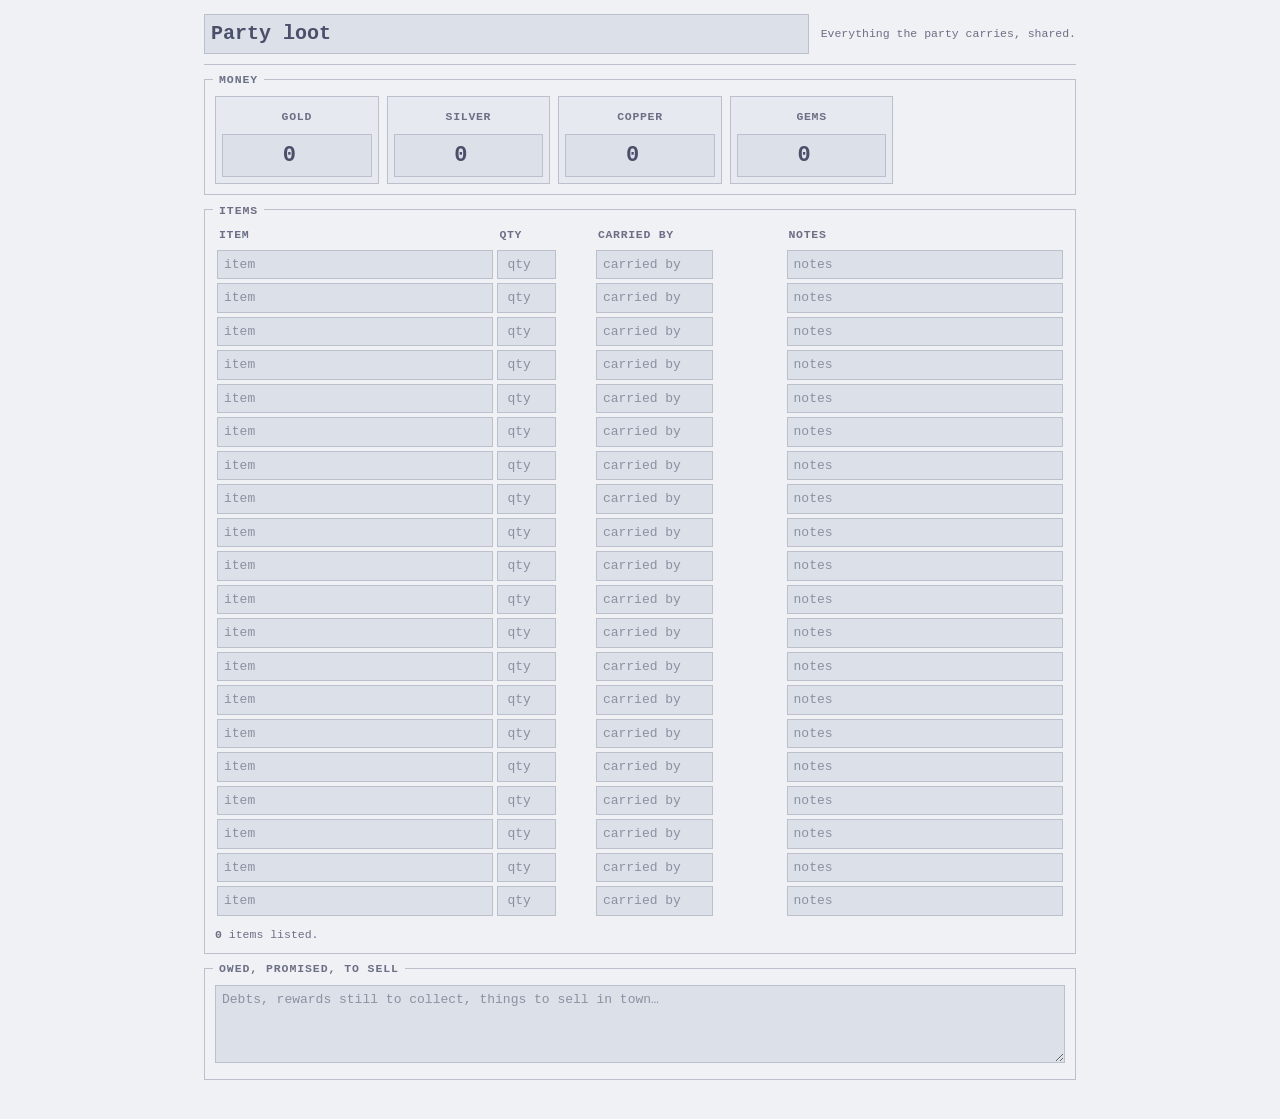
<file: web/templates/party-loot.html>
<!doctype html>
<html lang="en">
<head>
<meta charset="utf-8">
<meta name="viewport" content="width=device-width, initial-scale=1">
<meta name="mothergoose" content="theme">
<title>Party loot</title>
<style>
  /* MotherGoose look: its theme's tokens when MotherGoose serves the page,
     Catppuccin Latte / Mocha when the page is opened on its own. */
  :root {
    --bg: #eff1f5; --bar: #e6e9ef; --deep: #dce0e8; --surface: #ccd0da; --line: #bcc0cc; --line-strong: #acb0be;
    --text: #4c4f69; --muted: #6c6f85; --accent: #8839ef; --on-accent: #eff1f5;
    --players: #1e66f5; --referee: #fe640b; --live: #40a02b; --warn: #df8e1d; --danger: #d20f39;
    --font: "JetBrains Mono", ui-monospace, "SFMono-Regular", Menlo, Consolas, monospace;
    --fs-title: 14px; --fs-body: 13px; --fs-small: 11.5px;
  }
  @media (prefers-color-scheme: dark) {
    :root {
      --bg: #1e1e2e; --bar: #181825; --deep: #11111b; --surface: #313244; --line: #45475a; --line-strong: #585b70;
      --text: #cdd6f4; --muted: #a6adc8; --accent: #cba6f7; --on-accent: #11111b;
      --players: #89b4fa; --referee: #fab387; --live: #a6e3a1; --warn: #f9e2af; --danger: #f38ba8;
    }
  }
  * { box-sizing: border-box; }
  [hidden] { display: none !important; }
  html { -webkit-text-size-adjust: 100%; }
  body { margin: 0; background: var(--bg); color: var(--text); font: 400 var(--fs-body)/1.5 var(--font); }
  .page { max-width: 900px; margin: 0 auto; padding: 14px 14px 40px; display: grid; gap: 14px; }
  .head { display: flex; flex-wrap: wrap; align-items: center; gap: 8px 12px; padding-bottom: 10px; border-bottom: 1px solid var(--line); }
  .head .grow { flex: 1 1 220px; }
  .big { font-size: calc(var(--fs-title) + 6px); font-weight: 700; width: 100%; }
  /* Panels: a 1px box with its title sitting on the top line. */
  .panel { position: relative; border: 1px solid var(--line); padding: 16px 10px 10px; }
  .panel > .t {
    position: absolute; top: -.75em; left: 8px; padding: 0 6px; background: var(--bg);
    font-size: var(--fs-small); font-weight: 700; letter-spacing: .08em; text-transform: uppercase; color: var(--muted);
  }
  .grid { display: grid; gap: 8px; grid-template-columns: repeat(auto-fill, minmax(var(--min, 150px), 1fr)); }
  .row { display: flex; flex-wrap: wrap; align-items: center; gap: 6px; }
  .muted { color: var(--muted); }
  .small { font-size: var(--fs-small); }
  label.f { display: grid; gap: 3px; }
  label.f > span { font-size: var(--fs-small); font-weight: 700; color: var(--muted); text-transform: uppercase; letter-spacing: .06em; }
  input, textarea, select {
    font: inherit; color: var(--text); background: var(--deep);
    border: 1px solid var(--line); border-radius: 0; padding: 4px 6px; min-width: 0;
  }
  input::placeholder, textarea::placeholder { color: var(--muted); opacity: .7; }
  textarea { width: 100%; min-height: 6em; resize: vertical; line-height: 1.5; }
  input[type=number] { text-align: center; }
  input[type=checkbox], input[type=radio] { accent-color: var(--accent); width: 15px; height: 15px; margin: 0; }
  input:focus, textarea:focus, select:focus, [contenteditable]:focus { outline: none; border-color: var(--accent); }
  button {
    font: inherit; color: var(--text); background: var(--surface); border: 1px solid var(--line);
    border-radius: 0; padding: 3px 10px; cursor: pointer; min-height: 26px;
  }
  button:hover { border-color: var(--accent); }
  button:focus-visible { outline: 1px solid var(--accent); outline-offset: 1px; }
  button.primary { background: var(--accent); border-color: var(--accent); color: var(--on-accent); font-weight: 700; }
  button.quiet { background: none; }
  table { width: 100%; border-collapse: collapse; }
  th { font-size: var(--fs-small); font-weight: 700; color: var(--muted); text-transform: uppercase; letter-spacing: .06em; text-align: left; padding: 0 4px 4px; }
  td { padding: 2px; }
  td input { width: 100%; }
  /* Touch screens: everything you tap is 40px or more, text a step bigger,
     and fields at 16px or more so iOS doesn't zoom in. */
  @media (pointer: coarse) {
    :root { --fs-title: 16px; --fs-body: 15px; --fs-small: 13px; }
    button { min-height: 40px; min-width: 40px; touch-action: manipulation; }
    input, select, textarea { font-size: max(16px, 1em); }
    input:not([type=checkbox]):not([type=radio]), select { min-height: 40px; }
    input[type=checkbox], input[type=radio] { width: 22px; height: 22px; }
    td { padding: 3px 2px; }
  }
  /* Reduced or no motion, as chosen in MotherGoose's Display settings. */
  :root[data-anim="off"] *, :root[data-anim="reduced"] * { transition: none !important; animation: none !important; }
  .money { --min: 150px; }
  .coin { display: grid; gap: 4px; padding: 6px; border: 1px solid var(--line); background: var(--bar); }
  .coin input.lbl { background: none; border-color: transparent; font-size: var(--fs-small); font-weight: 700; text-transform: uppercase; letter-spacing: .06em; color: var(--muted); text-align: center; }
  .coin input.lbl:focus { border-color: var(--accent); }
  .coin input.val { font-size: calc(var(--fs-title) + 8px); font-weight: 700; }
  #items td:nth-child(2) input { width: 4.5em; }
  #items td:nth-child(3) input { width: 9em; }
  .total { font-weight: 700; }
  /* Narrow screens: each item stacks (item and qty, then who and notes),
     instead of losing a column. */
  @media (max-width: 560px) {
    #items thead { display: none; }
    #items tr { display: grid; grid-template-columns: minmax(0, 1fr) 5em; gap: 2px; padding: 4px 0; border-bottom: 1px dashed var(--line); }
    #items td { padding: 0; }
    #items td:nth-child(3) input, #items td:nth-child(4) input { width: 100% !important; }
  }
</style>
</head>
<body>
<main class="page">
  <header class="head">
    <div class="grow"><input class="big" id="title" value="Party loot" aria-label="Title"></div>
    <span class="small muted">Everything the party carries, shared.</span>
  </header>

  <section class="panel"><span class="t">Money</span>
    <div class="grid money">
      <div class="coin"><input class="lbl" id="cur1-label" value="Gold" aria-label="Currency 1"><input class="val" id="cur1" type="number" value="0" aria-label="Amount 1"></div>
      <div class="coin"><input class="lbl" id="cur2-label" value="Silver" aria-label="Currency 2"><input class="val" id="cur2" type="number" value="0" aria-label="Amount 2"></div>
      <div class="coin"><input class="lbl" id="cur3-label" value="Copper" aria-label="Currency 3"><input class="val" id="cur3" type="number" value="0" aria-label="Amount 3"></div>
      <div class="coin"><input class="lbl" id="cur4-label" value="Gems" aria-label="Currency 4"><input class="val" id="cur4" type="number" value="0" aria-label="Amount 4"></div>
    </div>
  </section>

  <section class="panel"><span class="t">Items</span>
    <table id="items"><thead><tr><th>Item</th><th>Qty</th><th>Carried by</th><th>Notes</th></tr></thead><tbody></tbody></table>
    <p class="small muted" style="margin:8px 0 0"><span class="total" id="count">0</span> items listed.</p>
  </section>

  <section class="panel"><span class="t">Owed, promised, to sell</span>
    <textarea id="loot-notes" placeholder="Debts, rewards still to collect, things to sell in town…"></textarea>
  </section>
</main>
<script>
  var ITEMS = 20;
  (function () {
    var body = document.querySelector('#items tbody');
    for (var i = 1; i <= ITEMS; i++) {
      var tr = document.createElement('tr');
      tr.innerHTML = '<td><input id="item' + i + '" placeholder="item" aria-label="Item ' + i + '"></td>' +
        '<td><input id="item' + i + '-qty" type="number" min="0" placeholder="qty" aria-label="Quantity ' + i + '"></td>' +
        '<td><input id="item' + i + '-who" placeholder="carried by" aria-label="Carried by ' + i + '"></td>' +
        '<td><input id="item' + i + '-note" placeholder="notes" aria-label="Notes ' + i + '"></td>';
      body.appendChild(tr);
    }
  })();
  document.addEventListener('DOMContentLoaded', function () {
    function count() {
      var n = 0;
      for (var i = 1; i <= ITEMS; i++) {
        if (document.getElementById('item' + i).value.trim()) n += parseFloat(document.getElementById('item' + i + '-qty').value) || 1;
      }
      document.getElementById('count').textContent = n;
    }
    document.getElementById('items').addEventListener('input', count);
    count();
  });
</script>
</body>
</html>
</file>
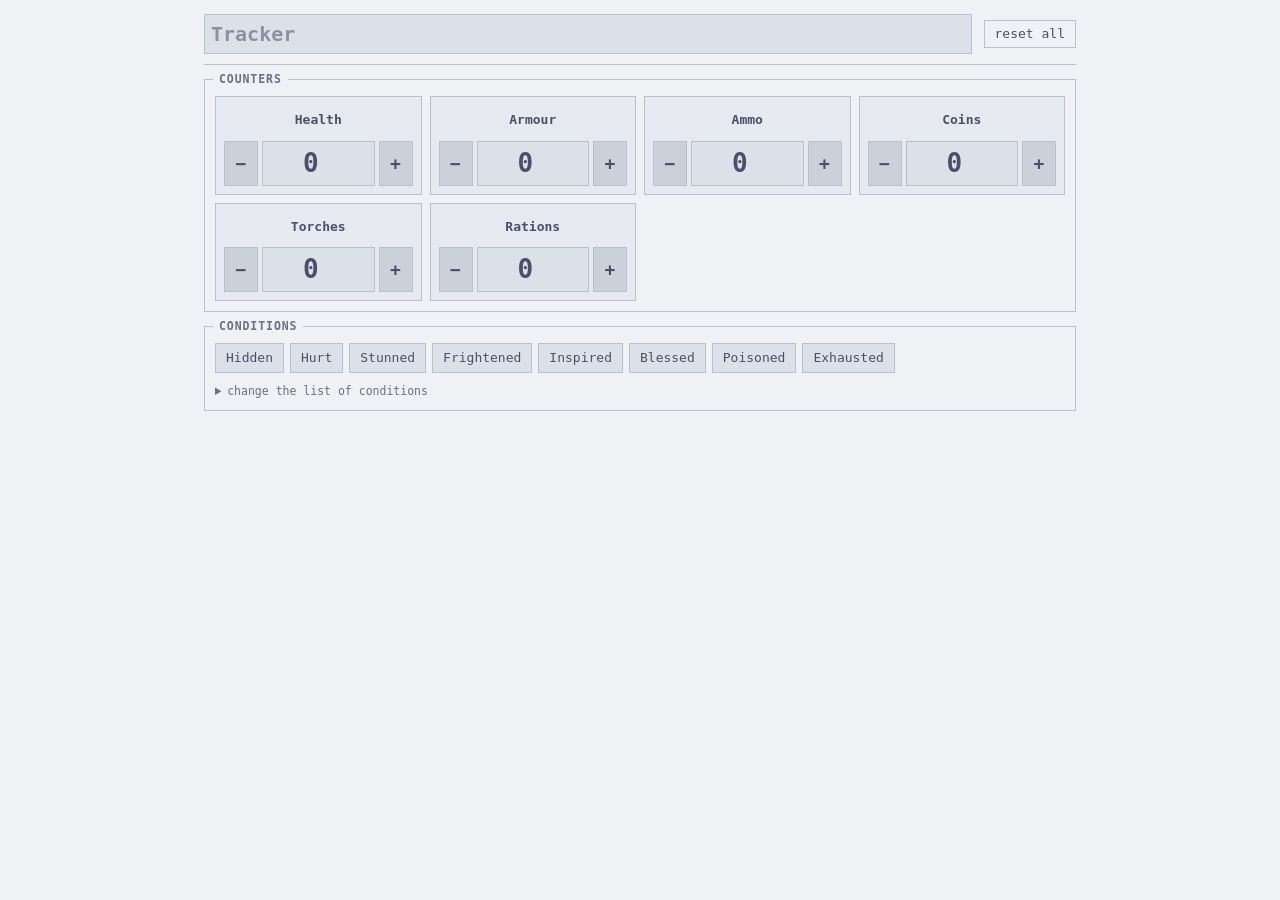
<file: web/templates/tracker.html>
<!doctype html>
<html lang="en">
<head>
<meta charset="utf-8">
<meta name="viewport" content="width=device-width, initial-scale=1">
<meta name="mothergoose" content="theme">
<title>Tracker</title>
<style>
  /* MotherGoose look: its theme's tokens when MotherGoose serves the page,
     Catppuccin Latte / Mocha when the page is opened on its own. */
  :root {
    --bg: #eff1f5; --bar: #e6e9ef; --deep: #dce0e8; --surface: #ccd0da; --line: #bcc0cc; --line-strong: #acb0be;
    --text: #4c4f69; --muted: #6c6f85; --accent: #8839ef; --on-accent: #eff1f5;
    --players: #1e66f5; --referee: #fe640b; --live: #40a02b; --warn: #df8e1d; --danger: #d20f39;
    --font: "JetBrains Mono", ui-monospace, "SFMono-Regular", Menlo, Consolas, monospace;
    --fs-title: 14px; --fs-body: 13px; --fs-small: 11.5px;
  }
  @media (prefers-color-scheme: dark) {
    :root {
      --bg: #1e1e2e; --bar: #181825; --deep: #11111b; --surface: #313244; --line: #45475a; --line-strong: #585b70;
      --text: #cdd6f4; --muted: #a6adc8; --accent: #cba6f7; --on-accent: #11111b;
      --players: #89b4fa; --referee: #fab387; --live: #a6e3a1; --warn: #f9e2af; --danger: #f38ba8;
    }
  }
  * { box-sizing: border-box; }
  [hidden] { display: none !important; }
  html { -webkit-text-size-adjust: 100%; }
  body { margin: 0; background: var(--bg); color: var(--text); font: 400 var(--fs-body)/1.5 var(--font); }
  .page { max-width: 900px; margin: 0 auto; padding: 14px 14px 40px; display: grid; gap: 14px; }
  .head { display: flex; flex-wrap: wrap; align-items: center; gap: 8px 12px; padding-bottom: 10px; border-bottom: 1px solid var(--line); }
  .head .grow { flex: 1 1 220px; }
  .big { font-size: calc(var(--fs-title) + 6px); font-weight: 700; width: 100%; }
  /* Panels: a 1px box with its title sitting on the top line. */
  .panel { position: relative; border: 1px solid var(--line); padding: 16px 10px 10px; }
  .panel > .t {
    position: absolute; top: -.75em; left: 8px; padding: 0 6px; background: var(--bg);
    font-size: var(--fs-small); font-weight: 700; letter-spacing: .08em; text-transform: uppercase; color: var(--muted);
  }
  .grid { display: grid; gap: 8px; grid-template-columns: repeat(auto-fill, minmax(var(--min, 150px), 1fr)); }
  .row { display: flex; flex-wrap: wrap; align-items: center; gap: 6px; }
  .muted { color: var(--muted); }
  .small { font-size: var(--fs-small); }
  label.f { display: grid; gap: 3px; }
  label.f > span { font-size: var(--fs-small); font-weight: 700; color: var(--muted); text-transform: uppercase; letter-spacing: .06em; }
  input, textarea, select {
    font: inherit; color: var(--text); background: var(--deep);
    border: 1px solid var(--line); border-radius: 0; padding: 4px 6px; min-width: 0;
  }
  input::placeholder, textarea::placeholder { color: var(--muted); opacity: .7; }
  textarea { width: 100%; min-height: 6em; resize: vertical; line-height: 1.5; }
  input[type=number] { text-align: center; }
  input[type=checkbox], input[type=radio] { accent-color: var(--accent); width: 15px; height: 15px; margin: 0; }
  input:focus, textarea:focus, select:focus, [contenteditable]:focus { outline: none; border-color: var(--accent); }
  button {
    font: inherit; color: var(--text); background: var(--surface); border: 1px solid var(--line);
    border-radius: 0; padding: 3px 10px; cursor: pointer; min-height: 26px;
  }
  button:hover { border-color: var(--accent); }
  button:focus-visible { outline: 1px solid var(--accent); outline-offset: 1px; }
  button.primary { background: var(--accent); border-color: var(--accent); color: var(--on-accent); font-weight: 700; }
  button.quiet { background: none; }
  table { width: 100%; border-collapse: collapse; }
  th { font-size: var(--fs-small); font-weight: 700; color: var(--muted); text-transform: uppercase; letter-spacing: .06em; text-align: left; padding: 0 4px 4px; }
  td { padding: 2px; }
  td input { width: 100%; }
  /* Touch screens: everything you tap is 40px or more, text a step bigger,
     and fields at 16px or more so iOS doesn't zoom in. */
  @media (pointer: coarse) {
    :root { --fs-title: 16px; --fs-body: 15px; --fs-small: 13px; }
    button { min-height: 40px; min-width: 40px; touch-action: manipulation; }
    input, select, textarea { font-size: max(16px, 1em); }
    input:not([type=checkbox]):not([type=radio]), select { min-height: 40px; }
    input[type=checkbox], input[type=radio] { width: 22px; height: 22px; }
    td { padding: 3px 2px; }
  }
  /* Reduced or no motion, as chosen in MotherGoose's Display settings. */
  :root[data-anim="off"] *, :root[data-anim="reduced"] * { transition: none !important; animation: none !important; }
  .counters { --min: 190px; }
  .counter { display: grid; gap: 6px; padding: 8px; border: 1px solid var(--line); background: var(--bar); }
  .counter input.lbl { font-weight: 700; text-align: center; background: none; border-color: transparent; }
  .counter input.lbl:focus { border-color: var(--accent); }
  .counter .n { display: grid; grid-template-columns: 34px minmax(0, 1fr) 34px; gap: 4px; }
  .counter .n input { font-size: calc(var(--fs-title) + 12px); font-weight: 700; padding: 2px; }
  .counter .n button { font-size: 18px; font-weight: 700; padding: 0; }
  .conds { display: flex; flex-wrap: wrap; gap: 6px; }
  .cond { padding: 4px 10px; background: var(--deep); }
  .cond[aria-pressed="true"] { background: color-mix(in srgb, var(--accent) 26%, var(--bg)); border-color: var(--accent); font-weight: 700; }
  details { margin-top: 10px; }
  summary { cursor: pointer; color: var(--muted); font-size: var(--fs-small); }
</style>
</head>
<body>
<main class="page">
  <header class="head">
    <div class="grow"><input class="big" id="title" placeholder="Tracker" aria-label="Whose tracker"></div>
    <button type="button" class="quiet" id="reset-all" data-mg-ignore title="Put every counter back to 0 and clear the conditions">reset all</button>
  </header>

  <section class="panel"><span class="t">Counters</span>
    <div class="grid counters" id="counters"></div>
  </section>

  <section class="panel"><span class="t">Conditions</span>
    <div class="conds" id="conds" role="group" aria-label="Conditions: tap to switch on or off"></div>
    <details>
      <summary>change the list of conditions</summary>
      <p class="small muted">One per line. Everyone with this page open sees the new list.</p>
    <textarea id="condition-list" style="min-height:7em" aria-label="Conditions, one per line">Hidden
Hurt
Stunned
Frightened
Inspired
Blessed
Poisoned
Exhausted</textarea>
    </details>
  </section>
</main>
<script>
  // Counters are plain number fields (with − and +), so they save and sync
  // like any field. Conditions are kept with MotherGoose.set: a list of the
  // ones switched on, shared by every device.
  var LABELS = ['Health', 'Armour', 'Ammo', 'Coins', 'Torches', 'Rations'];
  (function () {
    var box = document.getElementById('counters');
    LABELS.forEach(function (name, i) {
      var n = i + 1, d = document.createElement('div');
      d.className = 'counter';
      d.innerHTML = '<input class="lbl" id="c' + n + '-label" value="' + name + '" aria-label="Counter ' + n + ' name">' +
        '<div class="n"><button type="button" data-step="-1" aria-label="One less">−</button>' +
        '<input id="c' + n + '" type="number" value="0" aria-label="Counter ' + n + '">' +
        '<button type="button" data-step="1" aria-label="One more">+</button></div>';
      box.appendChild(d);
    });
  })();

  function bump(input, by) {
    input.value = (parseFloat(input.value) || 0) + by;
    input.dispatchEvent(new Event('input', { bubbles: true }));
    input.dispatchEvent(new Event('change', { bubbles: true }));
  }
  document.getElementById('counters').addEventListener('click', function (e) {
    var b = e.target.closest('[data-step]');
    if (b) bump(b.parentElement.querySelector('input'), Number(b.dataset.step));
  });

  document.addEventListener('DOMContentLoaded', function () {
    var mg = window.MotherGoose;
    var list = document.getElementById('condition-list');
    var conds = document.getElementById('conds');
    var on = (mg && mg.get('conditions')) || [];
    function names() { return list.value.split('\n').map(function (s) { return s.trim(); }).filter(Boolean); }
    function draw() {
      conds.textContent = '';
      names().forEach(function (name) {
        var b = document.createElement('button');
        b.type = 'button';
        b.className = 'cond';
        b.textContent = name;            // never innerHTML: names come from any device
        b.setAttribute('aria-pressed', String(on.indexOf(name) >= 0));
        b.addEventListener('click', function () {
          on = on.indexOf(name) >= 0 ? on.filter(function (x) { return x !== name; }) : on.concat([name]);
          if (mg) mg.set('conditions', on);
          draw();
        });
        conds.appendChild(b);
      });
    }
    list.addEventListener('input', draw);
    if (mg) mg.on('conditions', function (v) { on = Array.isArray(v) ? v : []; draw(); });
    document.getElementById('reset-all').addEventListener('click', function () {
      document.querySelectorAll('#counters input[type=number]').forEach(function (i) { bump(i, -(parseFloat(i.value) || 0)); });
      on = [];
      if (mg) mg.set('conditions', on);
      draw();
    });
    draw();
  });
</script>
</body>
</html>
</file>
